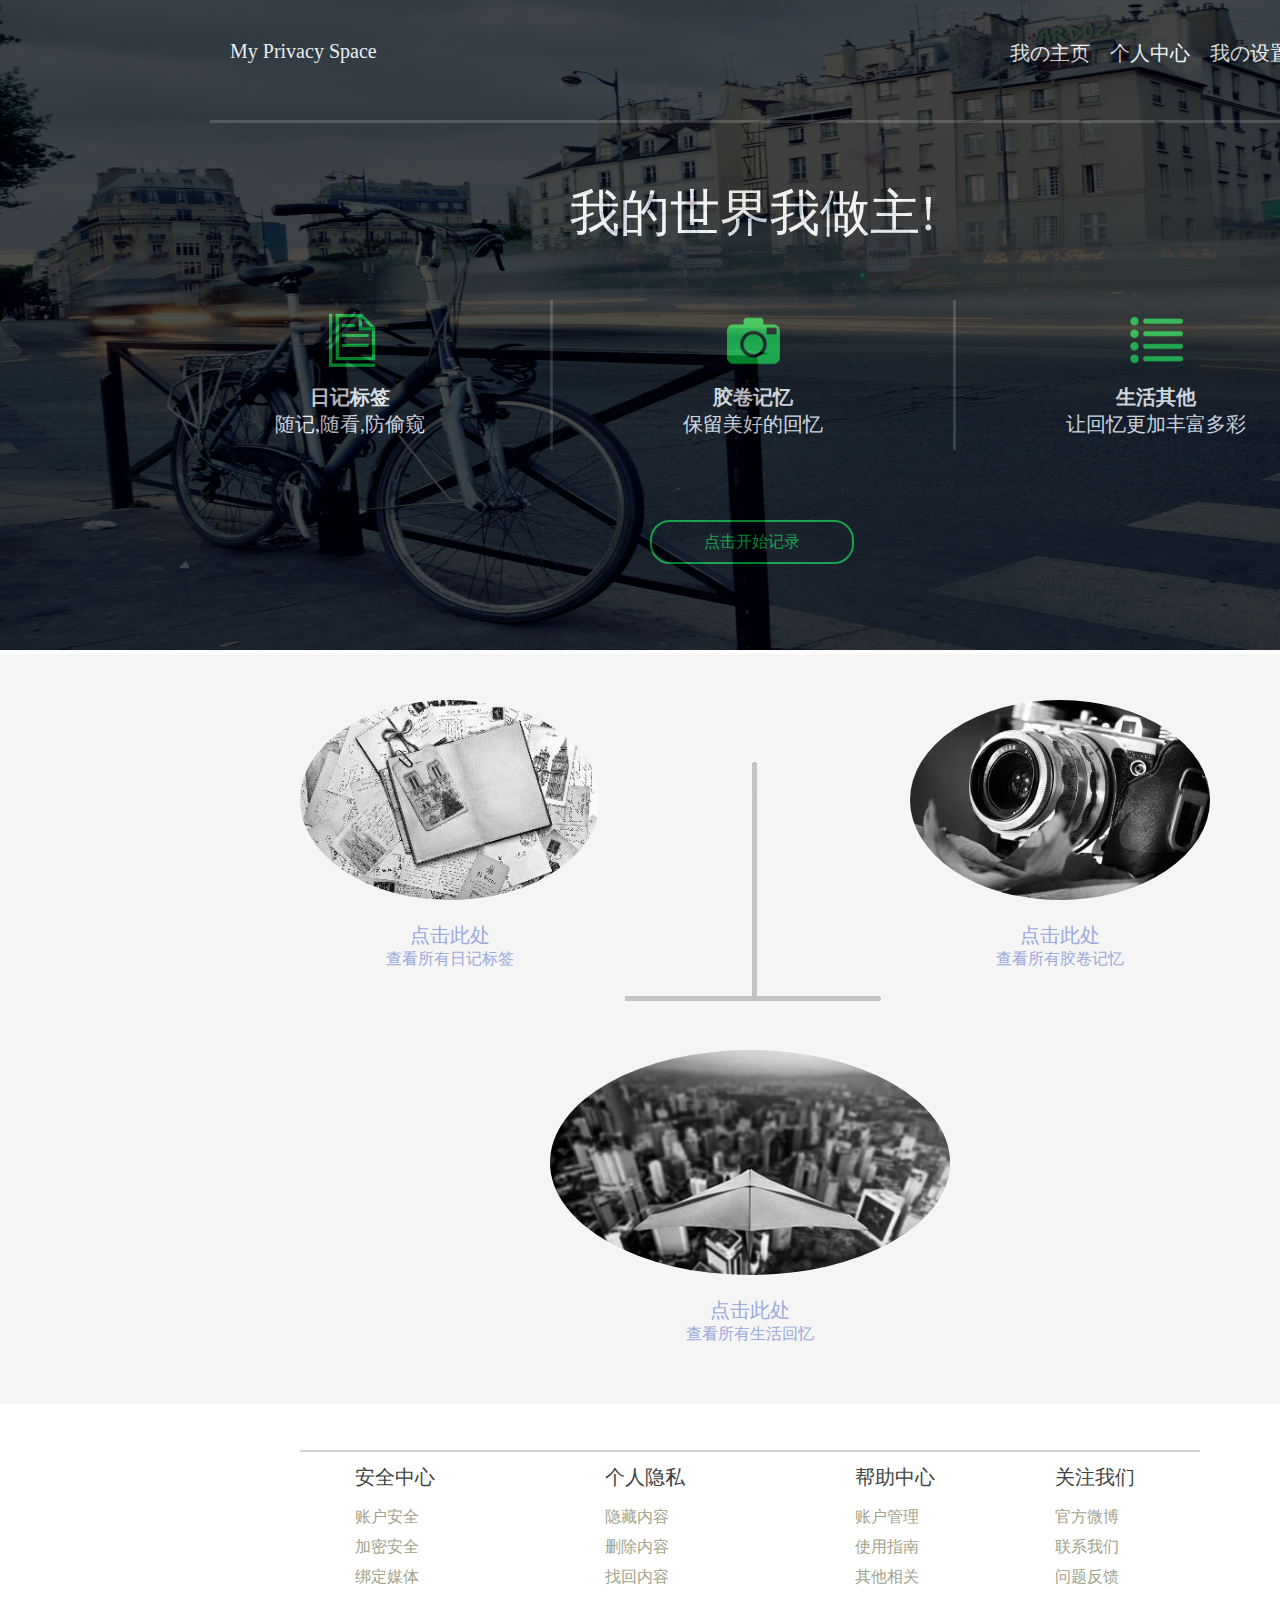
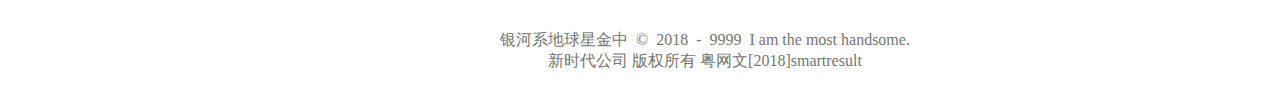
<file: 第二个博客/index.html>
<!DOCTYPE html>
<html>

<head>
    <meta charset="utf-8">
    <title>个人空间</title>
    <link rel="stylesheet" type="text/css" href="css/shou2.css" />
</head>

<body>
    <!-- 背景大图 -->
    <div id="p0">
        <img src="14365329453a38b7df12c8.png" />
        <!-- 覆盖背景 -->
        <div id="p1">
            <!-- 头部 -->
            <div id="p2">
                <p>My Privacy Space</p>
                <ul>
                    <li><a name="mao" href="">我の主页</a></li>
                    <li><a href="">个人中心</a></li>
                    <li><a href="">我の设置</a></li>
                </ul>
            </div>
            <!-- 主体 -->
            <div id="p3">
                <p>我的世界我做主!</p>
            </div>
            <ul id="p4">
                <li>
                    <div id="p41">
                        <a href=""><img src="2.png" /></a>
                        <p id="p4a"><strong>日记标签</strong></p>
                        <p>随记,随看,防偷窥</p>
                    </div>
                </li>

                <li>
                    <div id="p42">
                        <img src="未标题-1.png" />
                        <p id="p4b"><strong>胶卷记忆</strong></p>
                        <p>保留美好的回忆</p>
                    </div>
                </li>

                <li>
                    <div id="p43">
                        <img src="3.png" />
                        <p id="p4c"><strong>生活其他</strong></p>
                        <p>让回忆更加丰富多彩</p>
                    </div>
                </li>
            </ul>
            <div id="p5">
                <a href="">点击开始记录</a>
            </div>
        </div>
    </div>
    <!-- 大图下的图片 -->
    <!-- 日记本 -->
    <div id="pp1">
        <div id="p6">
            <img src="QQ图片20181216225448.jpg">
            <br />
            <br />
            <p id="p6a">
                <a href=""><span id="p6a">点击此处</span>
                  <br />
                  查看所有日记标签</a></p>
        </div>
        <div id="p7">
            <img src="QQ图片20181216225443.jpg">
            <br />
            <br />
            <p><a href=""><span>点击此处</span>
                    <br />查看所有胶卷记忆</a></p>
        </div>
        <!-- 其他 -->
        <div id="p8">
            <img src="QQ图片20181216225433.jpg">
            <br />
            <br />
            <p><a href=""><span>点击此处</span>
                    <br />
                    查看所有生活回忆</a></p>
        </div>
        <img id="p9" src="无标题.png" />
        <div id="p91">
            <img src="1218935.png" />
            <a href="#mao">返回顶层</a>
        </div>
    </div>
    <!-- 下部选择 -->
    <div id="p10">
        <div id="p101">
            <dl>
                <dt>安全中心</dt>
                <dd class="p112"><a href="">账户安全</a></dd>
                <dd class="p112"><a href="">加密安全</a></dd>
                <dd class="p112"><a href="">绑定媒体</a></dd>
            </dl>
            <dl>
                <dt>个人隐私</dt>
                <dd class="p112"><a href="">隐藏内容</a></dd>
                <dd class="p112"><a href="">删除内容</a></dd>
                <dd class="p112"><a href="">找回内容</a></dd>
            </dl>
            <dl>
                <dt>帮助中心</dt>
                <dd class="p112"><a href="">账户管理</a></dd>
                <dd class="p112"><a href="">使用指南</a></dd>
                <dd class="p112"><a href="">其他相关</a></dd>
            </dl>
            <dl>
                <dt>关注我们</dt>
                <dd class="p112"><a href="">官方微博</a></dd>
                <dd class="p112"><a href="">联系我们</a></dd>
                <dd class="p112"><a href="">问题反馈</a></dd>
            </dl>
        </div>
        <div id="p102">
            <p>银河系地球星金中&nbsp; &copy; &nbsp;2018 &nbsp;- &nbsp;9999&nbsp;&nbsp;I am the most handsome.</p>
            <p>新时代公司&nbsp;版权所有&nbsp;粤网文[2018]smartresult</p>
        </div>
    </div>
</body>

</html>
</file>
<file: 第二个博客/css/shou2.css>
* {
    margin: 0px;
    padding: 0px;
}


/* 背景图片 */

#p0 img {
    width: 1600px;
    height: 650px;
}

#p1 {
    width: 1600px;
    height: 650px;
    background-color: #000000;
    opacity: 0.7;
    position: absolute;
    left: 0px;
    top: 0px;
}


/* 头部设置 */

#p2 {
    width: 1100px;
    height: 120px;
    border-bottom: #2D2D2D 3px solid;
    position: absolute;
    left: 210px;
}

#p2 p {
    color: #FFFFFF;
    font-size: 20px;
    position: absolute;
    left: 20px;
    top: 40px;
}

#p2 ul {
    position: absolute;
    left: 800px;
    top: 40px;
}

#p2 li {
    width: 100px;
    float: left;
    list-style-type: none;
    transition: all 0.6s;
}

#p2 li:hover a {
    color: #02B731;
}

#p2 li:hover {
    transform: scale(1.2);
}

#p2 li a {
    color: #FFFFFF;
    font-size: 20px;
    text-decoration: none;
}


/* 主体内容 */

#p3 p {
    color: #FFFFFF;
    font-size: 50px;
    position: absolute;
    left: 570px;
    top: 180px;
}


/* 主体图标 */

#p4 {
    position: absolute;
    left: 150px;
    top: 300px;
}

#p4 li {
    float: left;
    list-style-type: none;
    width: 400px;
    height: 150px;
}

#p4 li:nth-of-type(1) {
    border-right: #2D2D2D 3px solid;
}

#p4 li:nth-of-type(3) {
    border-left: #2D2D2D 3px solid;
}


/* 日记 */

#p41 {
    text-align: center;
    margin: 0 auto;
    width: 250px;
}

#p41 img {
    text-align: center;
    width: 80px;
    height: 80px;
    transition: all 0.8s;
}

#p41:hover img {
    transform: scale(1.5);
}

#p4a {
    transition: all 0.8s;
}

#p41:hover #p4a {
    transform: scale(1.5);
}

#p41 p {
    text-align: center;
    font-size: 20px;
    color: #FFFFFF;
}


/* 图片 */

#p42 {
    text-align: center;
    margin: 0 auto;
    width: 250px;
}

#p42 img {
    text-align: center;
    width: 80px;
    height: 80px;
    transition: all 0.8s;
}

#p42:hover img {
    transform: scale(1.5);
}

#p4b {
    transition: all 0.8s;
}

#p42:hover #p4b {
    transform: scale(1.5);
}

#p42 p {
    text-align: center;
    font-size: 20px;
    color: #FFFFFF;
}


/* 其他 */

#p43 {
    text-align: center;
    margin: 0 auto;
    width: 250px;
}

#p43 img {
    text-align: center;
    width: 80px;
    height: 80px;
}

#p43:hover img {
    transform: scale(1.5);
    transition: all 0.8s;
}

#p4c {
    transition: all 0.8s;
}

#p43:hover #p4c {
    transform: scale(1.5);
}

#p4c #p4a:hover {
    transform: scale(1.5);
}

#p43 p {
    text-align: center;
    font-size: 20px;
    color: #FFFFFF;
}


/* 按钮 */

#p5 {
    width: 200px;
    height: 40px;
    text-align: center;
    border-radius: 20px;
    border: #02B731 2px solid;
    position: absolute;
    left: 650px;
    top: 520px;
}

#p5 a {
    color: #02B731;
    line-height: 40px;
    text-decoration: none;
}

#p5:hover {
    background-color: #02B731;
}

#p5:hover a {
    transform: scale(1.2);
    background-color: #02B731;
    color: #FFFFFF;
}


/* 大图下的 */


/* 背景 */

#pp1 {
    width: 1600px;
    height: 750px;
    background-color: #F5F5F5;
}


/* 日记 */

#p6 {
    width: 500px;
    height: 300px;
    text-align: center;
    position: absolute;
    left: 200px;
    top: 700px;
}

#p6 img {
    width: 300px;
    border-radius: 50%;
    transition: all 0.8s;
}

#p6 img:hover {
    transform: translateY(-10px) scale(1.15);
}

#p6 span {
    font-size: 20px;
}

#p6 a {
    color: #9BA9DC;
    text-decoration: none;
}

#p6 p {
    transition: all 0.8s;
}

#p6 p:hover {
    transform: scale(1.5);
}

#p6 p:hover a {
    color: #000000;
}


/* 照片 */

#p7 {
    width: 500px;
    height: 300px;
    text-align: center;
    position: absolute;
    left: 810px;
    top: 700px;
}

#p7 img {
    border-radius: 50%;
    width: 300px;
    transition: all 0.8s;
}

#p7 img:hover {
    transform: translateY(-10px) scale(1.15);
}

#p7 span {
    font-size: 20px;
}

#p7 p {
    transition: all 0.8s;
}

#p7 a {
    color: #9BA9DC;
    text-decoration: none;
}

#p7 p:hover {
    transform: scale(1.5);
}

#p7 p:hover a {
    color: #000000;
}


/* 其他 */

#p8 {
    width: 500px;
    height: 300px;
    text-align: center;
    position: absolute;
    left: 500px;
    top: 1050px;
}

#p8 p {
    transition: all 0.8s;
}

#p8 img {
    border-radius: 50%;
    width: 400px;
    transition: all 0.8s;
}

#p8 img:hover {
    transform: translateY(-10px) scale(1.15);
}

#p8 span {
    font-size: 20px;
}

#p8 a {
    color: #9BA9DC;
    text-decoration: none;
}

#p8 p:hover {
    transform: scale(1.5);
}

#p8 p:hover a {
    color: #000000;
}


/* T字 */

#p9 {
    position: absolute;
    left: 625px;
    top: 760px;
}


/* 锚链接 */

#p91 {
    width: 20px;
    height: 150px;
    position: absolute;
    left: 1480px;
    top: 1500px;
    transition: all 2s;
}

#p91 img {
    width: 20px;
    height: 25px;
}

#p91 a {
    color: #2D2D2D;
    font-size: 20px;
    text-decoration: none;
}

#p91:hover {
    transform: scale(1.15);
}


/* 下部菜单 */

#p10 {
    width: 1600px;
    height: 300px;
}


/*  */

#p101 {
    border-top: #D2D2D2 2px solid;
    width: 900px;
    height: 250px;
    position: absolute;
    left: 300px;
    top: 1450px;
}

#p101 dt {
    color: #424242;
    font-size: 20px;
    line-height: 50px;
}

#p101 dd a {
    text-decoration: none;
    color: #A1A38B;
    line-height: 30px;
}

#p101 dd a:hover {
    color: #FF6702;
}

.p112:hover {
    transform: scale(1.1);
}

#p101 dl:nth-of-type(1) {
    position: absolute;
    left: 55px;
}

#p101 dl:nth-of-type(2) {
    position: absolute;
    left: 305px;
}

#p101 dl:nth-of-type(3) {
    position: absolute;
    left: 555px;
}

#p101 dl:nth-of-type(4) {
    position: absolute;
    left: 755px;
}

#p102 {
    color: #757575;
    text-align: center;
    position: absolute;
    left: 500px;
    top: 1630px;
}
</file>
